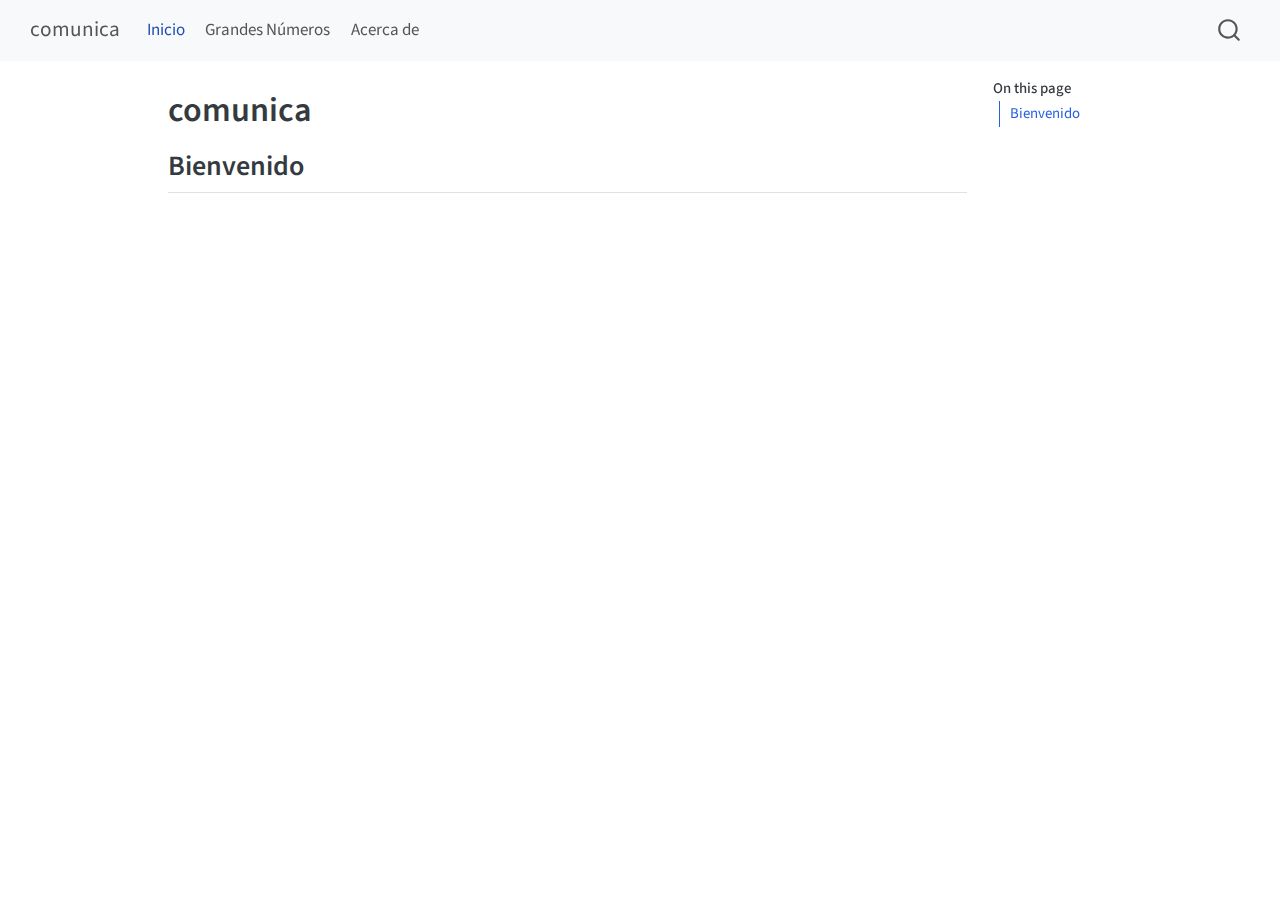
<file: index.html>
<!DOCTYPE html>
<html xmlns="http://www.w3.org/1999/xhtml" lang="en" xml:lang="en"><head>

<meta charset="utf-8">
<meta name="generator" content="quarto-1.4.554">

<meta name="viewport" content="width=device-width, initial-scale=1.0, user-scalable=yes">


<title>comunica</title>
<style>
code{white-space: pre-wrap;}
span.smallcaps{font-variant: small-caps;}
div.columns{display: flex; gap: min(4vw, 1.5em);}
div.column{flex: auto; overflow-x: auto;}
div.hanging-indent{margin-left: 1.5em; text-indent: -1.5em;}
ul.task-list{list-style: none;}
ul.task-list li input[type="checkbox"] {
  width: 0.8em;
  margin: 0 0.8em 0.2em -1em; /* quarto-specific, see https://github.com/quarto-dev/quarto-cli/issues/4556 */ 
  vertical-align: middle;
}
</style>


<script src="site_libs/quarto-nav/quarto-nav.js"></script>
<script src="site_libs/quarto-nav/headroom.min.js"></script>
<script src="site_libs/clipboard/clipboard.min.js"></script>
<script src="site_libs/quarto-search/autocomplete.umd.js"></script>
<script src="site_libs/quarto-search/fuse.min.js"></script>
<script src="site_libs/quarto-search/quarto-search.js"></script>
<meta name="quarto:offset" content="./">
<script src="site_libs/quarto-html/quarto.js"></script>
<script src="site_libs/quarto-html/popper.min.js"></script>
<script src="site_libs/quarto-html/tippy.umd.min.js"></script>
<script src="site_libs/quarto-html/anchor.min.js"></script>
<link href="site_libs/quarto-html/tippy.css" rel="stylesheet">
<link href="site_libs/quarto-html/quarto-syntax-highlighting.css" rel="stylesheet" id="quarto-text-highlighting-styles">
<script src="site_libs/bootstrap/bootstrap.min.js"></script>
<link href="site_libs/bootstrap/bootstrap-icons.css" rel="stylesheet">
<link href="site_libs/bootstrap/bootstrap.min.css" rel="stylesheet" id="quarto-bootstrap" data-mode="light">
<script id="quarto-search-options" type="application/json">{
  "location": "navbar",
  "copy-button": false,
  "collapse-after": 3,
  "panel-placement": "end",
  "type": "overlay",
  "limit": 50,
  "keyboard-shortcut": [
    "f",
    "/",
    "s"
  ],
  "show-item-context": false,
  "language": {
    "search-no-results-text": "No results",
    "search-matching-documents-text": "matching documents",
    "search-copy-link-title": "Copy link to search",
    "search-hide-matches-text": "Hide additional matches",
    "search-more-match-text": "more match in this document",
    "search-more-matches-text": "more matches in this document",
    "search-clear-button-title": "Clear",
    "search-text-placeholder": "",
    "search-detached-cancel-button-title": "Cancel",
    "search-submit-button-title": "Submit",
    "search-label": "Search"
  }
}</script>


<link rel="stylesheet" href="styles.css">
</head>

<body class="nav-fixed">

<div id="quarto-search-results"></div>
  <header id="quarto-header" class="headroom fixed-top">
    <nav class="navbar navbar-expand-lg " data-bs-theme="dark">
      <div class="navbar-container container-fluid">
      <div class="navbar-brand-container mx-auto">
    <a class="navbar-brand" href="./index.html">
    <span class="navbar-title">comunica</span>
    </a>
  </div>
            <div id="quarto-search" class="" title="Search"></div>
          <button class="navbar-toggler" type="button" data-bs-toggle="collapse" data-bs-target="#navbarCollapse" aria-controls="navbarCollapse" aria-expanded="false" aria-label="Toggle navigation" onclick="if (window.quartoToggleHeadroom) { window.quartoToggleHeadroom(); }">
  <span class="navbar-toggler-icon"></span>
</button>
          <div class="collapse navbar-collapse" id="navbarCollapse">
            <ul class="navbar-nav navbar-nav-scroll me-auto">
  <li class="nav-item">
    <a class="nav-link active" href="./index.html" aria-current="page"> 
<span class="menu-text">Inicio</span></a>
  </li>  
  <li class="nav-item">
    <a class="nav-link" href="./demo.html"> 
<span class="menu-text">Grandes Números</span></a>
  </li>  
  <li class="nav-item">
    <a class="nav-link" href="./about.html"> 
<span class="menu-text">Acerca de</span></a>
  </li>  
</ul>
          </div> <!-- /navcollapse -->
          <div class="quarto-navbar-tools">
</div>
      </div> <!-- /container-fluid -->
    </nav>
</header>
<!-- content -->
<div id="quarto-content" class="quarto-container page-columns page-rows-contents page-layout-article page-navbar">
<!-- sidebar -->
<!-- margin-sidebar -->
    <div id="quarto-margin-sidebar" class="sidebar margin-sidebar">
        <nav id="TOC" role="doc-toc" class="toc-active">
    <h2 id="toc-title">On this page</h2>
   
  <ul>
  <li><a href="#bienvenido" id="toc-bienvenido" class="nav-link active" data-scroll-target="#bienvenido">Bienvenido</a></li>
  </ul>
</nav>
    </div>
<!-- main -->
<main class="content" id="quarto-document-content">

<header id="title-block-header" class="quarto-title-block default">
<div class="quarto-title">
<h1 class="title">comunica</h1>
</div>



<div class="quarto-title-meta">

    
  
    
  </div>
  


</header>


<section id="bienvenido" class="level2">
<h2 class="anchored" data-anchor-id="bienvenido">Bienvenido</h2>


</section>

</main> <!-- /main -->
<script id="quarto-html-after-body" type="application/javascript">
window.document.addEventListener("DOMContentLoaded", function (event) {
  const toggleBodyColorMode = (bsSheetEl) => {
    const mode = bsSheetEl.getAttribute("data-mode");
    const bodyEl = window.document.querySelector("body");
    if (mode === "dark") {
      bodyEl.classList.add("quarto-dark");
      bodyEl.classList.remove("quarto-light");
    } else {
      bodyEl.classList.add("quarto-light");
      bodyEl.classList.remove("quarto-dark");
    }
  }
  const toggleBodyColorPrimary = () => {
    const bsSheetEl = window.document.querySelector("link#quarto-bootstrap");
    if (bsSheetEl) {
      toggleBodyColorMode(bsSheetEl);
    }
  }
  toggleBodyColorPrimary();  
  const icon = "";
  const anchorJS = new window.AnchorJS();
  anchorJS.options = {
    placement: 'right',
    icon: icon
  };
  anchorJS.add('.anchored');
  const isCodeAnnotation = (el) => {
    for (const clz of el.classList) {
      if (clz.startsWith('code-annotation-')) {                     
        return true;
      }
    }
    return false;
  }
  const clipboard = new window.ClipboardJS('.code-copy-button', {
    text: function(trigger) {
      const codeEl = trigger.previousElementSibling.cloneNode(true);
      for (const childEl of codeEl.children) {
        if (isCodeAnnotation(childEl)) {
          childEl.remove();
        }
      }
      return codeEl.innerText;
    }
  });
  clipboard.on('success', function(e) {
    // button target
    const button = e.trigger;
    // don't keep focus
    button.blur();
    // flash "checked"
    button.classList.add('code-copy-button-checked');
    var currentTitle = button.getAttribute("title");
    button.setAttribute("title", "Copied!");
    let tooltip;
    if (window.bootstrap) {
      button.setAttribute("data-bs-toggle", "tooltip");
      button.setAttribute("data-bs-placement", "left");
      button.setAttribute("data-bs-title", "Copied!");
      tooltip = new bootstrap.Tooltip(button, 
        { trigger: "manual", 
          customClass: "code-copy-button-tooltip",
          offset: [0, -8]});
      tooltip.show();    
    }
    setTimeout(function() {
      if (tooltip) {
        tooltip.hide();
        button.removeAttribute("data-bs-title");
        button.removeAttribute("data-bs-toggle");
        button.removeAttribute("data-bs-placement");
      }
      button.setAttribute("title", currentTitle);
      button.classList.remove('code-copy-button-checked');
    }, 1000);
    // clear code selection
    e.clearSelection();
  });
    var localhostRegex = new RegExp(/^(?:http|https):\/\/localhost\:?[0-9]*\//);
    var mailtoRegex = new RegExp(/^mailto:/);
      var filterRegex = new RegExp("https:\/\/BretonErst\.github\.io\/comunica\/");
    var isInternal = (href) => {
        return filterRegex.test(href) || localhostRegex.test(href) || mailtoRegex.test(href);
    }
    // Inspect non-navigation links and adorn them if external
 	var links = window.document.querySelectorAll('a[href]:not(.nav-link):not(.navbar-brand):not(.toc-action):not(.sidebar-link):not(.sidebar-item-toggle):not(.pagination-link):not(.no-external):not([aria-hidden]):not(.dropdown-item):not(.quarto-navigation-tool)');
    for (var i=0; i<links.length; i++) {
      const link = links[i];
      if (!isInternal(link.href)) {
        // undo the damage that might have been done by quarto-nav.js in the case of
        // links that we want to consider external
        if (link.dataset.originalHref !== undefined) {
          link.href = link.dataset.originalHref;
        }
      }
    }
  function tippyHover(el, contentFn, onTriggerFn, onUntriggerFn) {
    const config = {
      allowHTML: true,
      maxWidth: 500,
      delay: 100,
      arrow: false,
      appendTo: function(el) {
          return el.parentElement;
      },
      interactive: true,
      interactiveBorder: 10,
      theme: 'quarto',
      placement: 'bottom-start',
    };
    if (contentFn) {
      config.content = contentFn;
    }
    if (onTriggerFn) {
      config.onTrigger = onTriggerFn;
    }
    if (onUntriggerFn) {
      config.onUntrigger = onUntriggerFn;
    }
    window.tippy(el, config); 
  }
  const noterefs = window.document.querySelectorAll('a[role="doc-noteref"]');
  for (var i=0; i<noterefs.length; i++) {
    const ref = noterefs[i];
    tippyHover(ref, function() {
      // use id or data attribute instead here
      let href = ref.getAttribute('data-footnote-href') || ref.getAttribute('href');
      try { href = new URL(href).hash; } catch {}
      const id = href.replace(/^#\/?/, "");
      const note = window.document.getElementById(id);
      if (note) {
        return note.innerHTML;
      } else {
        return "";
      }
    });
  }
  const xrefs = window.document.querySelectorAll('a.quarto-xref');
  const processXRef = (id, note) => {
    // Strip column container classes
    const stripColumnClz = (el) => {
      el.classList.remove("page-full", "page-columns");
      if (el.children) {
        for (const child of el.children) {
          stripColumnClz(child);
        }
      }
    }
    stripColumnClz(note)
    if (id === null || id.startsWith('sec-')) {
      // Special case sections, only their first couple elements
      const container = document.createElement("div");
      if (note.children && note.children.length > 2) {
        container.appendChild(note.children[0].cloneNode(true));
        for (let i = 1; i < note.children.length; i++) {
          const child = note.children[i];
          if (child.tagName === "P" && child.innerText === "") {
            continue;
          } else {
            container.appendChild(child.cloneNode(true));
            break;
          }
        }
        if (window.Quarto?.typesetMath) {
          window.Quarto.typesetMath(container);
        }
        return container.innerHTML
      } else {
        if (window.Quarto?.typesetMath) {
          window.Quarto.typesetMath(note);
        }
        return note.innerHTML;
      }
    } else {
      // Remove any anchor links if they are present
      const anchorLink = note.querySelector('a.anchorjs-link');
      if (anchorLink) {
        anchorLink.remove();
      }
      if (window.Quarto?.typesetMath) {
        window.Quarto.typesetMath(note);
      }
      // TODO in 1.5, we should make sure this works without a callout special case
      if (note.classList.contains("callout")) {
        return note.outerHTML;
      } else {
        return note.innerHTML;
      }
    }
  }
  for (var i=0; i<xrefs.length; i++) {
    const xref = xrefs[i];
    tippyHover(xref, undefined, function(instance) {
      instance.disable();
      let url = xref.getAttribute('href');
      let hash = undefined; 
      if (url.startsWith('#')) {
        hash = url;
      } else {
        try { hash = new URL(url).hash; } catch {}
      }
      if (hash) {
        const id = hash.replace(/^#\/?/, "");
        const note = window.document.getElementById(id);
        if (note !== null) {
          try {
            const html = processXRef(id, note.cloneNode(true));
            instance.setContent(html);
          } finally {
            instance.enable();
            instance.show();
          }
        } else {
          // See if we can fetch this
          fetch(url.split('#')[0])
          .then(res => res.text())
          .then(html => {
            const parser = new DOMParser();
            const htmlDoc = parser.parseFromString(html, "text/html");
            const note = htmlDoc.getElementById(id);
            if (note !== null) {
              const html = processXRef(id, note);
              instance.setContent(html);
            } 
          }).finally(() => {
            instance.enable();
            instance.show();
          });
        }
      } else {
        // See if we can fetch a full url (with no hash to target)
        // This is a special case and we should probably do some content thinning / targeting
        fetch(url)
        .then(res => res.text())
        .then(html => {
          const parser = new DOMParser();
          const htmlDoc = parser.parseFromString(html, "text/html");
          const note = htmlDoc.querySelector('main.content');
          if (note !== null) {
            // This should only happen for chapter cross references
            // (since there is no id in the URL)
            // remove the first header
            if (note.children.length > 0 && note.children[0].tagName === "HEADER") {
              note.children[0].remove();
            }
            const html = processXRef(null, note);
            instance.setContent(html);
          } 
        }).finally(() => {
          instance.enable();
          instance.show();
        });
      }
    }, function(instance) {
    });
  }
      let selectedAnnoteEl;
      const selectorForAnnotation = ( cell, annotation) => {
        let cellAttr = 'data-code-cell="' + cell + '"';
        let lineAttr = 'data-code-annotation="' +  annotation + '"';
        const selector = 'span[' + cellAttr + '][' + lineAttr + ']';
        return selector;
      }
      const selectCodeLines = (annoteEl) => {
        const doc = window.document;
        const targetCell = annoteEl.getAttribute("data-target-cell");
        const targetAnnotation = annoteEl.getAttribute("data-target-annotation");
        const annoteSpan = window.document.querySelector(selectorForAnnotation(targetCell, targetAnnotation));
        const lines = annoteSpan.getAttribute("data-code-lines").split(",");
        const lineIds = lines.map((line) => {
          return targetCell + "-" + line;
        })
        let top = null;
        let height = null;
        let parent = null;
        if (lineIds.length > 0) {
            //compute the position of the single el (top and bottom and make a div)
            const el = window.document.getElementById(lineIds[0]);
            top = el.offsetTop;
            height = el.offsetHeight;
            parent = el.parentElement.parentElement;
          if (lineIds.length > 1) {
            const lastEl = window.document.getElementById(lineIds[lineIds.length - 1]);
            const bottom = lastEl.offsetTop + lastEl.offsetHeight;
            height = bottom - top;
          }
          if (top !== null && height !== null && parent !== null) {
            // cook up a div (if necessary) and position it 
            let div = window.document.getElementById("code-annotation-line-highlight");
            if (div === null) {
              div = window.document.createElement("div");
              div.setAttribute("id", "code-annotation-line-highlight");
              div.style.position = 'absolute';
              parent.appendChild(div);
            }
            div.style.top = top - 2 + "px";
            div.style.height = height + 4 + "px";
            div.style.left = 0;
            let gutterDiv = window.document.getElementById("code-annotation-line-highlight-gutter");
            if (gutterDiv === null) {
              gutterDiv = window.document.createElement("div");
              gutterDiv.setAttribute("id", "code-annotation-line-highlight-gutter");
              gutterDiv.style.position = 'absolute';
              const codeCell = window.document.getElementById(targetCell);
              const gutter = codeCell.querySelector('.code-annotation-gutter');
              gutter.appendChild(gutterDiv);
            }
            gutterDiv.style.top = top - 2 + "px";
            gutterDiv.style.height = height + 4 + "px";
          }
          selectedAnnoteEl = annoteEl;
        }
      };
      const unselectCodeLines = () => {
        const elementsIds = ["code-annotation-line-highlight", "code-annotation-line-highlight-gutter"];
        elementsIds.forEach((elId) => {
          const div = window.document.getElementById(elId);
          if (div) {
            div.remove();
          }
        });
        selectedAnnoteEl = undefined;
      };
        // Handle positioning of the toggle
    window.addEventListener(
      "resize",
      throttle(() => {
        elRect = undefined;
        if (selectedAnnoteEl) {
          selectCodeLines(selectedAnnoteEl);
        }
      }, 10)
    );
    function throttle(fn, ms) {
    let throttle = false;
    let timer;
      return (...args) => {
        if(!throttle) { // first call gets through
            fn.apply(this, args);
            throttle = true;
        } else { // all the others get throttled
            if(timer) clearTimeout(timer); // cancel #2
            timer = setTimeout(() => {
              fn.apply(this, args);
              timer = throttle = false;
            }, ms);
        }
      };
    }
      // Attach click handler to the DT
      const annoteDls = window.document.querySelectorAll('dt[data-target-cell]');
      for (const annoteDlNode of annoteDls) {
        annoteDlNode.addEventListener('click', (event) => {
          const clickedEl = event.target;
          if (clickedEl !== selectedAnnoteEl) {
            unselectCodeLines();
            const activeEl = window.document.querySelector('dt[data-target-cell].code-annotation-active');
            if (activeEl) {
              activeEl.classList.remove('code-annotation-active');
            }
            selectCodeLines(clickedEl);
            clickedEl.classList.add('code-annotation-active');
          } else {
            // Unselect the line
            unselectCodeLines();
            clickedEl.classList.remove('code-annotation-active');
          }
        });
      }
  const findCites = (el) => {
    const parentEl = el.parentElement;
    if (parentEl) {
      const cites = parentEl.dataset.cites;
      if (cites) {
        return {
          el,
          cites: cites.split(' ')
        };
      } else {
        return findCites(el.parentElement)
      }
    } else {
      return undefined;
    }
  };
  var bibliorefs = window.document.querySelectorAll('a[role="doc-biblioref"]');
  for (var i=0; i<bibliorefs.length; i++) {
    const ref = bibliorefs[i];
    const citeInfo = findCites(ref);
    if (citeInfo) {
      tippyHover(citeInfo.el, function() {
        var popup = window.document.createElement('div');
        citeInfo.cites.forEach(function(cite) {
          var citeDiv = window.document.createElement('div');
          citeDiv.classList.add('hanging-indent');
          citeDiv.classList.add('csl-entry');
          var biblioDiv = window.document.getElementById('ref-' + cite);
          if (biblioDiv) {
            citeDiv.innerHTML = biblioDiv.innerHTML;
          }
          popup.appendChild(citeDiv);
        });
        return popup.innerHTML;
      });
    }
  }
});
</script>
</div> <!-- /content -->




</body></html>
</file>
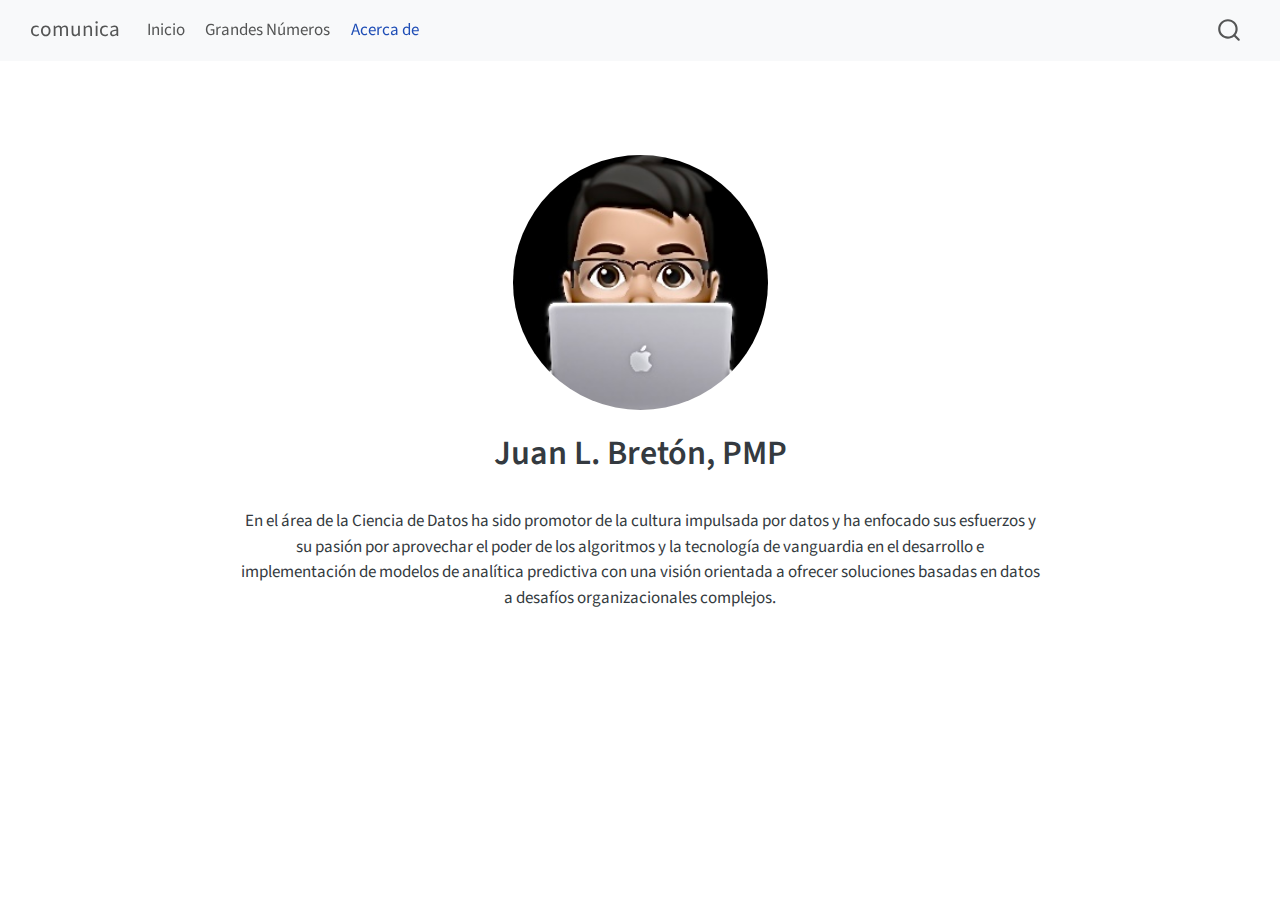
<file: about.html>
<!DOCTYPE html>
<html xmlns="http://www.w3.org/1999/xhtml" lang="en" xml:lang="en"><head>

<meta charset="utf-8">
<meta name="generator" content="quarto-1.4.554">

<meta name="viewport" content="width=device-width, initial-scale=1.0, user-scalable=yes">


<title>comunica - Juan L. Bretón, PMP</title>
<style>
code{white-space: pre-wrap;}
span.smallcaps{font-variant: small-caps;}
div.columns{display: flex; gap: min(4vw, 1.5em);}
div.column{flex: auto; overflow-x: auto;}
div.hanging-indent{margin-left: 1.5em; text-indent: -1.5em;}
ul.task-list{list-style: none;}
ul.task-list li input[type="checkbox"] {
  width: 0.8em;
  margin: 0 0.8em 0.2em -1em; /* quarto-specific, see https://github.com/quarto-dev/quarto-cli/issues/4556 */ 
  vertical-align: middle;
}
</style>


<script src="site_libs/quarto-nav/quarto-nav.js"></script>
<script src="site_libs/quarto-nav/headroom.min.js"></script>
<script src="site_libs/clipboard/clipboard.min.js"></script>
<script src="site_libs/quarto-search/autocomplete.umd.js"></script>
<script src="site_libs/quarto-search/fuse.min.js"></script>
<script src="site_libs/quarto-search/quarto-search.js"></script>
<meta name="quarto:offset" content="./">
<script src="site_libs/quarto-html/quarto.js"></script>
<script src="site_libs/quarto-html/popper.min.js"></script>
<script src="site_libs/quarto-html/tippy.umd.min.js"></script>
<link href="site_libs/quarto-html/tippy.css" rel="stylesheet">
<link href="site_libs/quarto-html/quarto-syntax-highlighting.css" rel="stylesheet" id="quarto-text-highlighting-styles">
<script src="site_libs/bootstrap/bootstrap.min.js"></script>
<link href="site_libs/bootstrap/bootstrap-icons.css" rel="stylesheet">
<link href="site_libs/bootstrap/bootstrap.min.css" rel="stylesheet" id="quarto-bootstrap" data-mode="light">
<script id="quarto-search-options" type="application/json">{
  "location": "navbar",
  "copy-button": false,
  "collapse-after": 3,
  "panel-placement": "end",
  "type": "overlay",
  "limit": 50,
  "keyboard-shortcut": [
    "f",
    "/",
    "s"
  ],
  "show-item-context": false,
  "language": {
    "search-no-results-text": "No results",
    "search-matching-documents-text": "matching documents",
    "search-copy-link-title": "Copy link to search",
    "search-hide-matches-text": "Hide additional matches",
    "search-more-match-text": "more match in this document",
    "search-more-matches-text": "more matches in this document",
    "search-clear-button-title": "Clear",
    "search-text-placeholder": "",
    "search-detached-cancel-button-title": "Cancel",
    "search-submit-button-title": "Submit",
    "search-label": "Search"
  }
}</script>


<link rel="stylesheet" href="styles.css">
</head>

<body class="nav-fixed fullcontent">

<div id="quarto-search-results"></div>
  <header id="quarto-header" class="headroom fixed-top">
    <nav class="navbar navbar-expand-lg " data-bs-theme="dark">
      <div class="navbar-container container-fluid">
      <div class="navbar-brand-container mx-auto">
    <a class="navbar-brand" href="./index.html">
    <span class="navbar-title">comunica</span>
    </a>
  </div>
            <div id="quarto-search" class="" title="Search"></div>
          <button class="navbar-toggler" type="button" data-bs-toggle="collapse" data-bs-target="#navbarCollapse" aria-controls="navbarCollapse" aria-expanded="false" aria-label="Toggle navigation" onclick="if (window.quartoToggleHeadroom) { window.quartoToggleHeadroom(); }">
  <span class="navbar-toggler-icon"></span>
</button>
          <div class="collapse navbar-collapse" id="navbarCollapse">
            <ul class="navbar-nav navbar-nav-scroll me-auto">
  <li class="nav-item">
    <a class="nav-link" href="./index.html"> 
<span class="menu-text">Inicio</span></a>
  </li>  
  <li class="nav-item">
    <a class="nav-link" href="./demo.html"> 
<span class="menu-text">Grandes Números</span></a>
  </li>  
  <li class="nav-item">
    <a class="nav-link active" href="./about.html" aria-current="page"> 
<span class="menu-text">Acerca de</span></a>
  </li>  
</ul>
          </div> <!-- /navcollapse -->
          <div class="quarto-navbar-tools">
</div>
      </div> <!-- /container-fluid -->
    </nav>
</header>
<!-- content -->
<div id="quarto-content" class="quarto-container page-columns page-rows-contents page-layout-article page-navbar">
<!-- sidebar -->
<!-- margin-sidebar -->
    
<!-- main -->
<div class="quarto-about-jolla content">
  <img src="icon_jlbe.jpg" class="about-image
  round " style="height: 15em; width: 15em;">
 <header id="title-block-header" class="quarto-title-block default">
<div class="quarto-title">
<h1 class="title">Juan L. Bretón, PMP</h1>
</div>
<div class="quarto-title-meta">
  </div>
</header><main class="content" id="quarto-document-content">
<p>En el área de la Ciencia de Datos ha sido promotor de la cultura impulsada por datos y ha enfocado sus esfuerzos y su pasión por aprovechar el poder de los algoritmos y la tecnología de vanguardia en el desarrollo e implementación de modelos de analítica predictiva con una visión orientada a ofrecer soluciones basadas en datos a desafíos organizacionales complejos.</p>


</main>  
</div>
 <!-- /main -->
<script id="quarto-html-after-body" type="application/javascript">
window.document.addEventListener("DOMContentLoaded", function (event) {
  const toggleBodyColorMode = (bsSheetEl) => {
    const mode = bsSheetEl.getAttribute("data-mode");
    const bodyEl = window.document.querySelector("body");
    if (mode === "dark") {
      bodyEl.classList.add("quarto-dark");
      bodyEl.classList.remove("quarto-light");
    } else {
      bodyEl.classList.add("quarto-light");
      bodyEl.classList.remove("quarto-dark");
    }
  }
  const toggleBodyColorPrimary = () => {
    const bsSheetEl = window.document.querySelector("link#quarto-bootstrap");
    if (bsSheetEl) {
      toggleBodyColorMode(bsSheetEl);
    }
  }
  toggleBodyColorPrimary();  
  const isCodeAnnotation = (el) => {
    for (const clz of el.classList) {
      if (clz.startsWith('code-annotation-')) {                     
        return true;
      }
    }
    return false;
  }
  const clipboard = new window.ClipboardJS('.code-copy-button', {
    text: function(trigger) {
      const codeEl = trigger.previousElementSibling.cloneNode(true);
      for (const childEl of codeEl.children) {
        if (isCodeAnnotation(childEl)) {
          childEl.remove();
        }
      }
      return codeEl.innerText;
    }
  });
  clipboard.on('success', function(e) {
    // button target
    const button = e.trigger;
    // don't keep focus
    button.blur();
    // flash "checked"
    button.classList.add('code-copy-button-checked');
    var currentTitle = button.getAttribute("title");
    button.setAttribute("title", "Copied!");
    let tooltip;
    if (window.bootstrap) {
      button.setAttribute("data-bs-toggle", "tooltip");
      button.setAttribute("data-bs-placement", "left");
      button.setAttribute("data-bs-title", "Copied!");
      tooltip = new bootstrap.Tooltip(button, 
        { trigger: "manual", 
          customClass: "code-copy-button-tooltip",
          offset: [0, -8]});
      tooltip.show();    
    }
    setTimeout(function() {
      if (tooltip) {
        tooltip.hide();
        button.removeAttribute("data-bs-title");
        button.removeAttribute("data-bs-toggle");
        button.removeAttribute("data-bs-placement");
      }
      button.setAttribute("title", currentTitle);
      button.classList.remove('code-copy-button-checked');
    }, 1000);
    // clear code selection
    e.clearSelection();
  });
    var localhostRegex = new RegExp(/^(?:http|https):\/\/localhost\:?[0-9]*\//);
    var mailtoRegex = new RegExp(/^mailto:/);
      var filterRegex = new RegExp("https:\/\/BretonErst\.github\.io\/comunica\/");
    var isInternal = (href) => {
        return filterRegex.test(href) || localhostRegex.test(href) || mailtoRegex.test(href);
    }
    // Inspect non-navigation links and adorn them if external
 	var links = window.document.querySelectorAll('a[href]:not(.nav-link):not(.navbar-brand):not(.toc-action):not(.sidebar-link):not(.sidebar-item-toggle):not(.pagination-link):not(.no-external):not([aria-hidden]):not(.dropdown-item):not(.quarto-navigation-tool)');
    for (var i=0; i<links.length; i++) {
      const link = links[i];
      if (!isInternal(link.href)) {
        // undo the damage that might have been done by quarto-nav.js in the case of
        // links that we want to consider external
        if (link.dataset.originalHref !== undefined) {
          link.href = link.dataset.originalHref;
        }
      }
    }
  function tippyHover(el, contentFn, onTriggerFn, onUntriggerFn) {
    const config = {
      allowHTML: true,
      maxWidth: 500,
      delay: 100,
      arrow: false,
      appendTo: function(el) {
          return el.parentElement;
      },
      interactive: true,
      interactiveBorder: 10,
      theme: 'quarto',
      placement: 'bottom-start',
    };
    if (contentFn) {
      config.content = contentFn;
    }
    if (onTriggerFn) {
      config.onTrigger = onTriggerFn;
    }
    if (onUntriggerFn) {
      config.onUntrigger = onUntriggerFn;
    }
    window.tippy(el, config); 
  }
  const noterefs = window.document.querySelectorAll('a[role="doc-noteref"]');
  for (var i=0; i<noterefs.length; i++) {
    const ref = noterefs[i];
    tippyHover(ref, function() {
      // use id or data attribute instead here
      let href = ref.getAttribute('data-footnote-href') || ref.getAttribute('href');
      try { href = new URL(href).hash; } catch {}
      const id = href.replace(/^#\/?/, "");
      const note = window.document.getElementById(id);
      if (note) {
        return note.innerHTML;
      } else {
        return "";
      }
    });
  }
  const xrefs = window.document.querySelectorAll('a.quarto-xref');
  const processXRef = (id, note) => {
    // Strip column container classes
    const stripColumnClz = (el) => {
      el.classList.remove("page-full", "page-columns");
      if (el.children) {
        for (const child of el.children) {
          stripColumnClz(child);
        }
      }
    }
    stripColumnClz(note)
    if (id === null || id.startsWith('sec-')) {
      // Special case sections, only their first couple elements
      const container = document.createElement("div");
      if (note.children && note.children.length > 2) {
        container.appendChild(note.children[0].cloneNode(true));
        for (let i = 1; i < note.children.length; i++) {
          const child = note.children[i];
          if (child.tagName === "P" && child.innerText === "") {
            continue;
          } else {
            container.appendChild(child.cloneNode(true));
            break;
          }
        }
        if (window.Quarto?.typesetMath) {
          window.Quarto.typesetMath(container);
        }
        return container.innerHTML
      } else {
        if (window.Quarto?.typesetMath) {
          window.Quarto.typesetMath(note);
        }
        return note.innerHTML;
      }
    } else {
      // Remove any anchor links if they are present
      const anchorLink = note.querySelector('a.anchorjs-link');
      if (anchorLink) {
        anchorLink.remove();
      }
      if (window.Quarto?.typesetMath) {
        window.Quarto.typesetMath(note);
      }
      // TODO in 1.5, we should make sure this works without a callout special case
      if (note.classList.contains("callout")) {
        return note.outerHTML;
      } else {
        return note.innerHTML;
      }
    }
  }
  for (var i=0; i<xrefs.length; i++) {
    const xref = xrefs[i];
    tippyHover(xref, undefined, function(instance) {
      instance.disable();
      let url = xref.getAttribute('href');
      let hash = undefined; 
      if (url.startsWith('#')) {
        hash = url;
      } else {
        try { hash = new URL(url).hash; } catch {}
      }
      if (hash) {
        const id = hash.replace(/^#\/?/, "");
        const note = window.document.getElementById(id);
        if (note !== null) {
          try {
            const html = processXRef(id, note.cloneNode(true));
            instance.setContent(html);
          } finally {
            instance.enable();
            instance.show();
          }
        } else {
          // See if we can fetch this
          fetch(url.split('#')[0])
          .then(res => res.text())
          .then(html => {
            const parser = new DOMParser();
            const htmlDoc = parser.parseFromString(html, "text/html");
            const note = htmlDoc.getElementById(id);
            if (note !== null) {
              const html = processXRef(id, note);
              instance.setContent(html);
            } 
          }).finally(() => {
            instance.enable();
            instance.show();
          });
        }
      } else {
        // See if we can fetch a full url (with no hash to target)
        // This is a special case and we should probably do some content thinning / targeting
        fetch(url)
        .then(res => res.text())
        .then(html => {
          const parser = new DOMParser();
          const htmlDoc = parser.parseFromString(html, "text/html");
          const note = htmlDoc.querySelector('main.content');
          if (note !== null) {
            // This should only happen for chapter cross references
            // (since there is no id in the URL)
            // remove the first header
            if (note.children.length > 0 && note.children[0].tagName === "HEADER") {
              note.children[0].remove();
            }
            const html = processXRef(null, note);
            instance.setContent(html);
          } 
        }).finally(() => {
          instance.enable();
          instance.show();
        });
      }
    }, function(instance) {
    });
  }
      let selectedAnnoteEl;
      const selectorForAnnotation = ( cell, annotation) => {
        let cellAttr = 'data-code-cell="' + cell + '"';
        let lineAttr = 'data-code-annotation="' +  annotation + '"';
        const selector = 'span[' + cellAttr + '][' + lineAttr + ']';
        return selector;
      }
      const selectCodeLines = (annoteEl) => {
        const doc = window.document;
        const targetCell = annoteEl.getAttribute("data-target-cell");
        const targetAnnotation = annoteEl.getAttribute("data-target-annotation");
        const annoteSpan = window.document.querySelector(selectorForAnnotation(targetCell, targetAnnotation));
        const lines = annoteSpan.getAttribute("data-code-lines").split(",");
        const lineIds = lines.map((line) => {
          return targetCell + "-" + line;
        })
        let top = null;
        let height = null;
        let parent = null;
        if (lineIds.length > 0) {
            //compute the position of the single el (top and bottom and make a div)
            const el = window.document.getElementById(lineIds[0]);
            top = el.offsetTop;
            height = el.offsetHeight;
            parent = el.parentElement.parentElement;
          if (lineIds.length > 1) {
            const lastEl = window.document.getElementById(lineIds[lineIds.length - 1]);
            const bottom = lastEl.offsetTop + lastEl.offsetHeight;
            height = bottom - top;
          }
          if (top !== null && height !== null && parent !== null) {
            // cook up a div (if necessary) and position it 
            let div = window.document.getElementById("code-annotation-line-highlight");
            if (div === null) {
              div = window.document.createElement("div");
              div.setAttribute("id", "code-annotation-line-highlight");
              div.style.position = 'absolute';
              parent.appendChild(div);
            }
            div.style.top = top - 2 + "px";
            div.style.height = height + 4 + "px";
            div.style.left = 0;
            let gutterDiv = window.document.getElementById("code-annotation-line-highlight-gutter");
            if (gutterDiv === null) {
              gutterDiv = window.document.createElement("div");
              gutterDiv.setAttribute("id", "code-annotation-line-highlight-gutter");
              gutterDiv.style.position = 'absolute';
              const codeCell = window.document.getElementById(targetCell);
              const gutter = codeCell.querySelector('.code-annotation-gutter');
              gutter.appendChild(gutterDiv);
            }
            gutterDiv.style.top = top - 2 + "px";
            gutterDiv.style.height = height + 4 + "px";
          }
          selectedAnnoteEl = annoteEl;
        }
      };
      const unselectCodeLines = () => {
        const elementsIds = ["code-annotation-line-highlight", "code-annotation-line-highlight-gutter"];
        elementsIds.forEach((elId) => {
          const div = window.document.getElementById(elId);
          if (div) {
            div.remove();
          }
        });
        selectedAnnoteEl = undefined;
      };
        // Handle positioning of the toggle
    window.addEventListener(
      "resize",
      throttle(() => {
        elRect = undefined;
        if (selectedAnnoteEl) {
          selectCodeLines(selectedAnnoteEl);
        }
      }, 10)
    );
    function throttle(fn, ms) {
    let throttle = false;
    let timer;
      return (...args) => {
        if(!throttle) { // first call gets through
            fn.apply(this, args);
            throttle = true;
        } else { // all the others get throttled
            if(timer) clearTimeout(timer); // cancel #2
            timer = setTimeout(() => {
              fn.apply(this, args);
              timer = throttle = false;
            }, ms);
        }
      };
    }
      // Attach click handler to the DT
      const annoteDls = window.document.querySelectorAll('dt[data-target-cell]');
      for (const annoteDlNode of annoteDls) {
        annoteDlNode.addEventListener('click', (event) => {
          const clickedEl = event.target;
          if (clickedEl !== selectedAnnoteEl) {
            unselectCodeLines();
            const activeEl = window.document.querySelector('dt[data-target-cell].code-annotation-active');
            if (activeEl) {
              activeEl.classList.remove('code-annotation-active');
            }
            selectCodeLines(clickedEl);
            clickedEl.classList.add('code-annotation-active');
          } else {
            // Unselect the line
            unselectCodeLines();
            clickedEl.classList.remove('code-annotation-active');
          }
        });
      }
  const findCites = (el) => {
    const parentEl = el.parentElement;
    if (parentEl) {
      const cites = parentEl.dataset.cites;
      if (cites) {
        return {
          el,
          cites: cites.split(' ')
        };
      } else {
        return findCites(el.parentElement)
      }
    } else {
      return undefined;
    }
  };
  var bibliorefs = window.document.querySelectorAll('a[role="doc-biblioref"]');
  for (var i=0; i<bibliorefs.length; i++) {
    const ref = bibliorefs[i];
    const citeInfo = findCites(ref);
    if (citeInfo) {
      tippyHover(citeInfo.el, function() {
        var popup = window.document.createElement('div');
        citeInfo.cites.forEach(function(cite) {
          var citeDiv = window.document.createElement('div');
          citeDiv.classList.add('hanging-indent');
          citeDiv.classList.add('csl-entry');
          var biblioDiv = window.document.getElementById('ref-' + cite);
          if (biblioDiv) {
            citeDiv.innerHTML = biblioDiv.innerHTML;
          }
          popup.appendChild(citeDiv);
        });
        return popup.innerHTML;
      });
    }
  }
});
</script>
</div> <!-- /content -->




</body></html>
</file>
<file: site_libs/quarto-html/tippy.css>
.tippy-box[data-animation=fade][data-state=hidden]{opacity:0}[data-tippy-root]{max-width:calc(100vw - 10px)}.tippy-box{position:relative;background-color:#333;color:#fff;border-radius:4px;font-size:14px;line-height:1.4;white-space:normal;outline:0;transition-property:transform,visibility,opacity}.tippy-box[data-placement^=top]>.tippy-arrow{bottom:0}.tippy-box[data-placement^=top]>.tippy-arrow:before{bottom:-7px;left:0;border-width:8px 8px 0;border-top-color:initial;transform-origin:center top}.tippy-box[data-placement^=bottom]>.tippy-arrow{top:0}.tippy-box[data-placement^=bottom]>.tippy-arrow:before{top:-7px;left:0;border-width:0 8px 8px;border-bottom-color:initial;transform-origin:center bottom}.tippy-box[data-placement^=left]>.tippy-arrow{right:0}.tippy-box[data-placement^=left]>.tippy-arrow:before{border-width:8px 0 8px 8px;border-left-color:initial;right:-7px;transform-origin:center left}.tippy-box[data-placement^=right]>.tippy-arrow{left:0}.tippy-box[data-placement^=right]>.tippy-arrow:before{left:-7px;border-width:8px 8px 8px 0;border-right-color:initial;transform-origin:center right}.tippy-box[data-inertia][data-state=visible]{transition-timing-function:cubic-bezier(.54,1.5,.38,1.11)}.tippy-arrow{width:16px;height:16px;color:#333}.tippy-arrow:before{content:"";position:absolute;border-color:transparent;border-style:solid}.tippy-content{position:relative;padding:5px 9px;z-index:1}
</file>
<file: site_libs/quarto-html/quarto-syntax-highlighting.css>
/* quarto syntax highlight colors */
:root {
  --quarto-hl-ot-color: #003B4F;
  --quarto-hl-at-color: #657422;
  --quarto-hl-ss-color: #20794D;
  --quarto-hl-an-color: #5E5E5E;
  --quarto-hl-fu-color: #4758AB;
  --quarto-hl-st-color: #20794D;
  --quarto-hl-cf-color: #003B4F;
  --quarto-hl-op-color: #5E5E5E;
  --quarto-hl-er-color: #AD0000;
  --quarto-hl-bn-color: #AD0000;
  --quarto-hl-al-color: #AD0000;
  --quarto-hl-va-color: #111111;
  --quarto-hl-bu-color: inherit;
  --quarto-hl-ex-color: inherit;
  --quarto-hl-pp-color: #AD0000;
  --quarto-hl-in-color: #5E5E5E;
  --quarto-hl-vs-color: #20794D;
  --quarto-hl-wa-color: #5E5E5E;
  --quarto-hl-do-color: #5E5E5E;
  --quarto-hl-im-color: #00769E;
  --quarto-hl-ch-color: #20794D;
  --quarto-hl-dt-color: #AD0000;
  --quarto-hl-fl-color: #AD0000;
  --quarto-hl-co-color: #5E5E5E;
  --quarto-hl-cv-color: #5E5E5E;
  --quarto-hl-cn-color: #8f5902;
  --quarto-hl-sc-color: #5E5E5E;
  --quarto-hl-dv-color: #AD0000;
  --quarto-hl-kw-color: #003B4F;
}

/* other quarto variables */
:root {
  --quarto-font-monospace: SFMono-Regular, Menlo, Monaco, Consolas, "Liberation Mono", "Courier New", monospace;
}

pre > code.sourceCode > span {
  color: #003B4F;
}

code span {
  color: #003B4F;
}

code.sourceCode > span {
  color: #003B4F;
}

div.sourceCode,
div.sourceCode pre.sourceCode {
  color: #003B4F;
}

code span.ot {
  color: #003B4F;
  font-style: inherit;
}

code span.at {
  color: #657422;
  font-style: inherit;
}

code span.ss {
  color: #20794D;
  font-style: inherit;
}

code span.an {
  color: #5E5E5E;
  font-style: inherit;
}

code span.fu {
  color: #4758AB;
  font-style: inherit;
}

code span.st {
  color: #20794D;
  font-style: inherit;
}

code span.cf {
  color: #003B4F;
  font-style: inherit;
}

code span.op {
  color: #5E5E5E;
  font-style: inherit;
}

code span.er {
  color: #AD0000;
  font-style: inherit;
}

code span.bn {
  color: #AD0000;
  font-style: inherit;
}

code span.al {
  color: #AD0000;
  font-style: inherit;
}

code span.va {
  color: #111111;
  font-style: inherit;
}

code span.bu {
  font-style: inherit;
}

code span.ex {
  font-style: inherit;
}

code span.pp {
  color: #AD0000;
  font-style: inherit;
}

code span.in {
  color: #5E5E5E;
  font-style: inherit;
}

code span.vs {
  color: #20794D;
  font-style: inherit;
}

code span.wa {
  color: #5E5E5E;
  font-style: italic;
}

code span.do {
  color: #5E5E5E;
  font-style: italic;
}

code span.im {
  color: #00769E;
  font-style: inherit;
}

code span.ch {
  color: #20794D;
  font-style: inherit;
}

code span.dt {
  color: #AD0000;
  font-style: inherit;
}

code span.fl {
  color: #AD0000;
  font-style: inherit;
}

code span.co {
  color: #5E5E5E;
  font-style: inherit;
}

code span.cv {
  color: #5E5E5E;
  font-style: italic;
}

code span.cn {
  color: #8f5902;
  font-style: inherit;
}

code span.sc {
  color: #5E5E5E;
  font-style: inherit;
}

code span.dv {
  color: #AD0000;
  font-style: inherit;
}

code span.kw {
  color: #003B4F;
  font-style: inherit;
}

.prevent-inlining {
  content: "</";
}

/*# sourceMappingURL=debc5d5d77c3f9108843748ff7464032.css.map */
</file>
<file: styles.css>
/* css styles */
</file>
